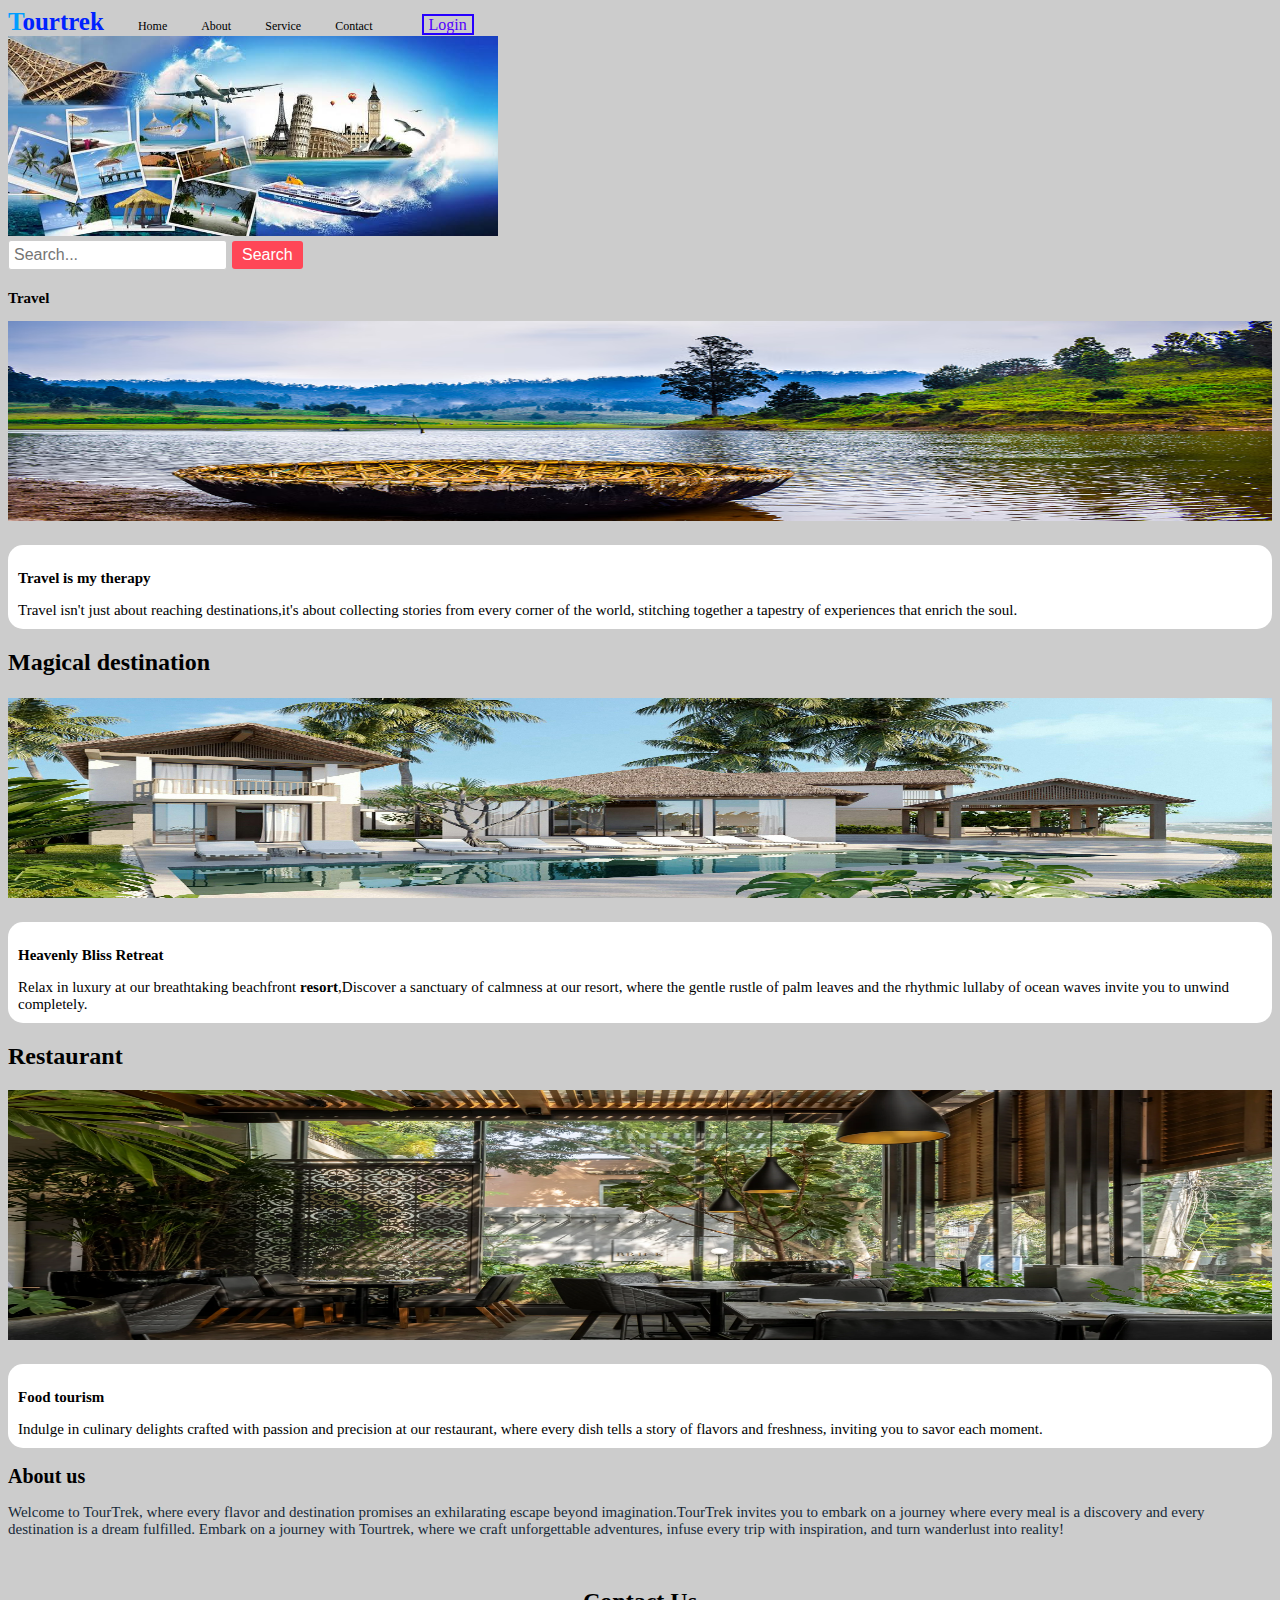
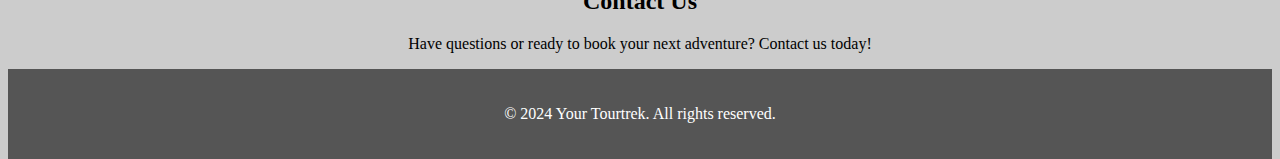
<file: login/index.html>
<!DOCTYPE html>
<html lang="en">
    <head>
        <meta charset="UTF-8">
        <meta name="viewport" content="width=device-width, initial-scale=1.0">
        <title>Travel</title>
        <link rel="stylesheet" href="style5.css">
    

    </head>
 <body>
        
 <nav class="nav"> 
    <h1 class="travel"><span>T</span>ourtrek</h1> 
    <a href="#" class="a">Home</a>
    <a href="about.html" class="a">About</a>
    <a href="service.html" class="a">Service</a>
    <a href="contact.html" class="a">Contact</a>
    <a href="login.html"  class="log">Login</a>
 </nav>
 <img  src="image/travel1 - Copy.jpg" height=200px width=490px alt="EXPLORE THE WORLD">
 <!--<div class="sameline">
    <img src="images/therapy.jpg" height="100px" width="100px" >
 </div>-->
 
 <div class="search-box">
    <input type="text" id="search-bar" placeholder="Search...">
    <button id="search-button">Search</button>
  </div>

        
 <div class="image-container">
 <h2 class="tourist" >Travel</h2>

 <img  class="tour"src="image/shuttersto-62dfac4c783fb8b - Copy.avif" height=200px width=100% alt="EXPLORE THE WORLD">
 <div class="destination-info">
    <h3>Travel is my therapy </h3>
    <p>Travel isn't just about reaching destinations,it's about collecting stories from every corner of the world, stitching together a tapestry of experiences that enrich the soul.</p>
</div>


    <h2>Magical destination</h2>
    <img  class="tour"src="image/pexels-thanhhoa-tran-1488327 - Copy (2).jpg" height=200px width=100% alt="EXPLORE THE WORLD">
      <div class="destination-info">
                <h3>Heavenly Bliss Retreat</h3>
                <p>Relax in luxury at our breathtaking beachfront <b>resort</b>,Discover a sanctuary of calmness at our resort, where the gentle rustle of palm leaves and the rhythmic lullaby of ocean waves invite you to unwind completely.</p>
            </div>
 <h2>Restaurant</h2>
    <img src="image/Brick Hotel Mexico City_Andayve DIC_Brick_2-1 - Copy (2).webp" alt="Your Image" style="height: 250px;" width=100%>


      <div class="destination-info">
                        <h3>Food tourism</h3>
                        <p>Indulge in culinary delights crafted with passion and precision at our restaurant, where every dish tells a story of flavors and freshness, inviting you to savor each moment.</p>
          </div>
 </div>
<h2 class="ac">About us</h2>
<p class="ab">Welcome to TourTrek, where every flavor and destination promises an exhilarating escape beyond imagination.TourTrek invites you to embark on a journey where every meal is a discovery and every destination is a dream fulfilled. Embark on a journey with Tourtrek, where we craft unforgettable adventures, infuse every trip with inspiration, and turn wanderlust into reality!</p>



<section id="contact">
    <h2>Contact Us</h2>
    <p>Have questions or ready to book your next adventure? Contact us today!</p>
    <!-- Contact form or information -->
</section>
</main>

<footer>
<p>&copy; 2024 Your Tourtrek. All rights reserved.</p>
</footer>

  <script src="script5.js"></script>
  <script src="script.js"></script>
  
    </body>
</html>
</file>
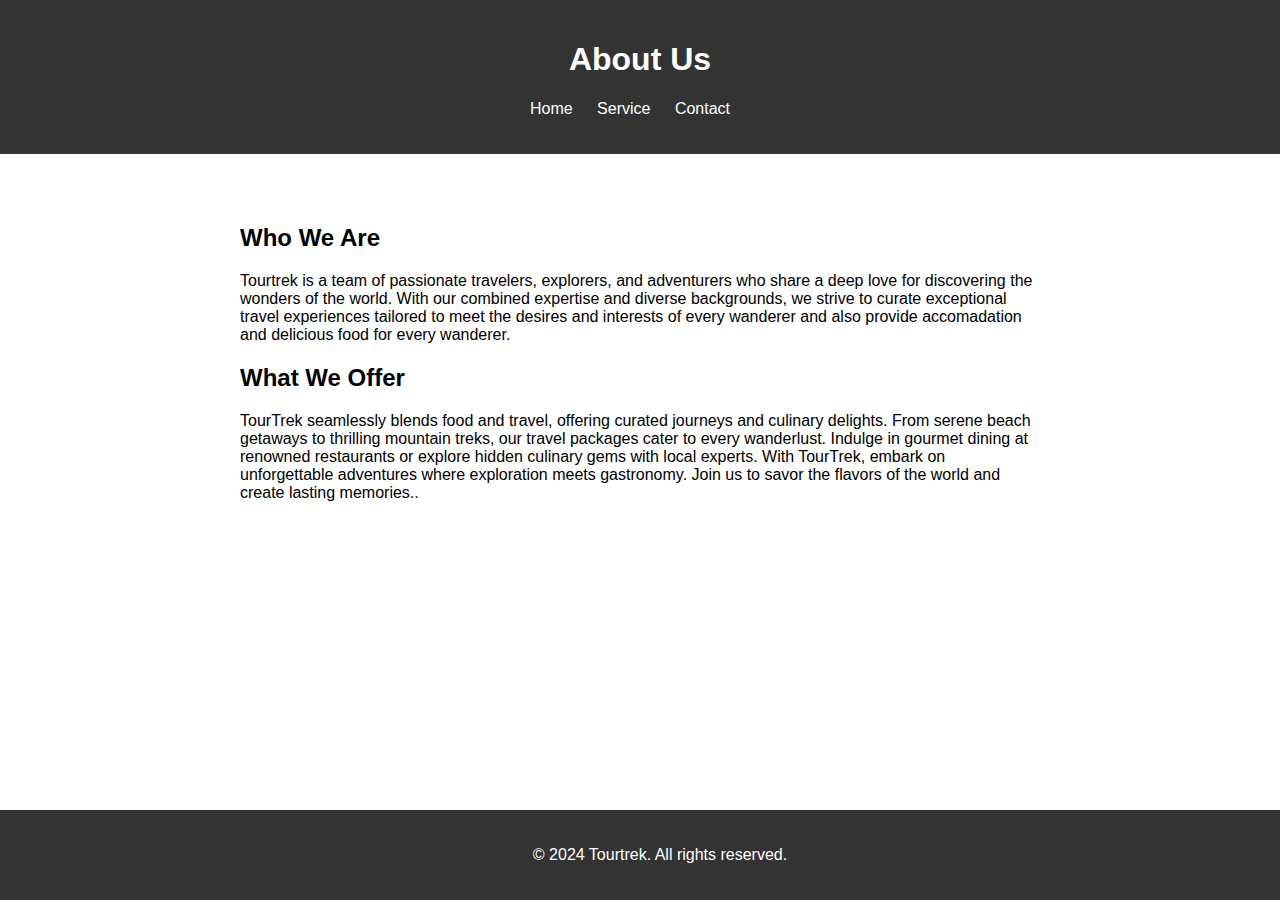
<file: login/about.html>
<!DOCTYPE html>
<html lang="en">
<head>
    <meta charset="UTF-8">
    <meta name="viewport" content="width=device-width, initial-scale=1.0">
    <title>About Us - Wanderlust Adventures</title>
    <link rel="stylesheet" href="style1.css">
</head>
<body>
    <header>
        <h1>About Us</h1>
        <nav>
            <ul>
                <li><a href="index.html">Home</a></li>
                <li><a href="service.html">Service</a></li>
                <li><a href="contact.html">Contact</a></li>
            </ul>
        </nav>
    </header>

    <section class="about">
        <div class="container">
            <h2>Who We Are</h2>
            <p>Tourtrek is a team of passionate travelers, explorers, and adventurers who share a deep love for discovering the wonders of the world. With our combined expertise and diverse backgrounds, we strive to curate exceptional travel experiences tailored to meet the desires and interests of every wanderer and also provide accomadation and delicious food for every wanderer.</p>
            <h2>What We Offer</h2>
            <p>TourTrek seamlessly blends food and travel, offering curated journeys and culinary delights. From serene beach getaways to thrilling mountain treks, our travel packages cater to every wanderlust. Indulge in gourmet dining at renowned restaurants or explore hidden culinary gems with local experts. With TourTrek, embark on unforgettable adventures where exploration meets gastronomy. Join us to savor the flavors of the world and create lasting memories..</p>
        </div>
    </section>

    <footer>
        <p>&copy; 2024 Tourtrek. All rights reserved.</p>
    </footer>

    <script src="script.js"></script>
</body>
</html>
</file>
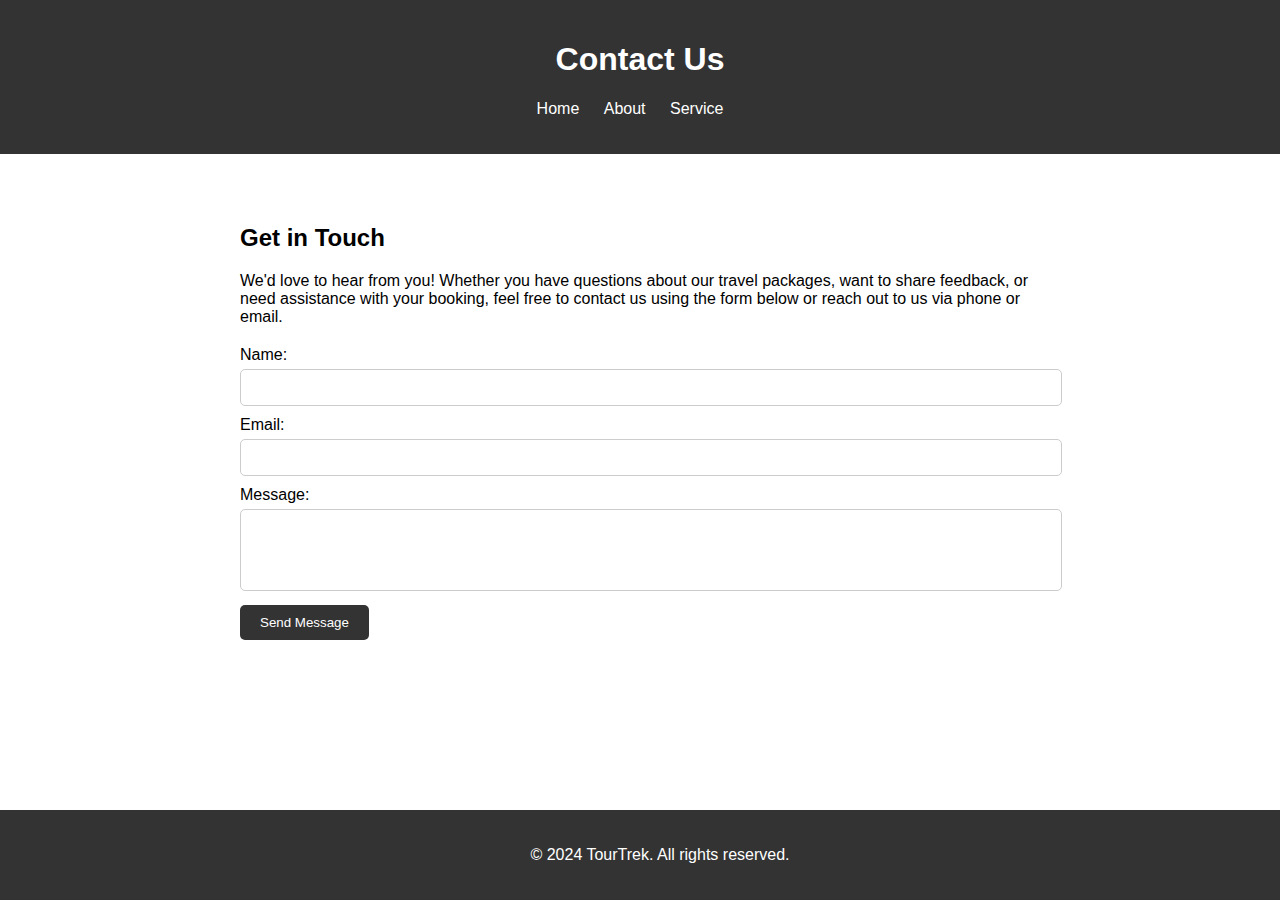
<file: login/contact.html>
<!DOCTYPE html>
<html lang="en">
<head>
    <meta charset="UTF-8">
    <meta name="viewport" content="width=device-width, initial-scale=1.0">
    <title>Contact Us - TourTrek</title>
    <link rel="stylesheet" href="style2.css">
</head>
<body>
    <header>
        <h1>Contact Us</h1>
        <nav>
            <ul>
                <li><a href="index.html">Home</a></li>
                <li><a href="about.html">About</a></li>
                <li><a href="service.html">Service</a></li>
            </ul>
        </nav>
    </header>

    <section class="contact">
        <div class="container">
            <h2>Get in Touch</h2>
            <p>We'd love to hear from you! Whether you have questions about our travel packages, want to share feedback, or need assistance with your booking, feel free to contact us using the form below or reach out to us via phone or email.</p>
            <form action="#" method="POST">
                <label for="name">Name:</label>
                <input type="text" id="name" name="name" required>

                <label for="email">Email:</label>
                <input type="email" id="email" name="email" required>

                <label for="message">Message:</label>
                <textarea id="message" name="message" rows="4" required></textarea>

                <button type="submit">Send Message</button>
            </form>
        </div>
    </section>

    <footer>
        <p>&copy; 2024 TourTrek. All rights reserved.</p>
    </footer>
    <script src="script1.js"></script>
</body>
</html>
</file>
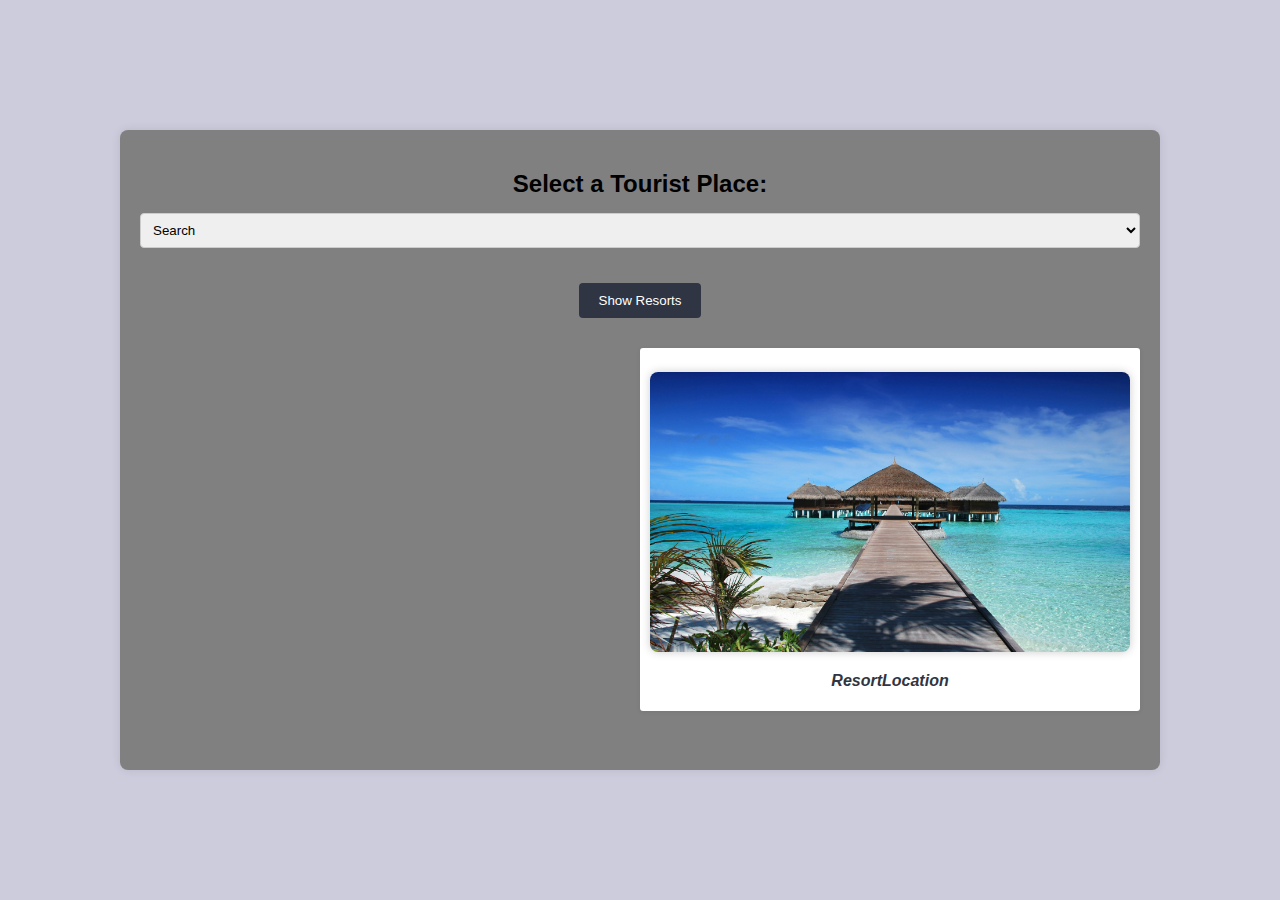
<file: login/resort.html>
<!DOCTYPE html>
<html lang="en">
<head>
<meta charset="UTF-8">
<meta name="viewport" content="width=device-width, initial-scale=1.0">
<title>Resorts Finder</title>
<link rel="stylesheet" href="resort.css">
</head>
<body>
<div class="container">
    <h2>Select a Tourist Place:</h2>
    <select id="places">
        <option value="">Search</option>
        <option value="Ooty">Ooty</option>
        <option value="Kodaikanal">Kodaikanal</option>
        <option value="Kanniyakumari">Kanniyakumari</option>
        <option value="Yercaud">Yercaud</option>
        <option value="Coonoor">Coonoor</option>
        <option value="Rameswaram">Rameswaram</option>
    </select>

    <button onclick="getResorts()">Show Resorts</button>

    <div class="resorts-container">
        <div id="resortsList"></div>
        <div id="resortDetails">
            <h3 id="resortName"></h3>
            <img id="resortImage" src="image/pexels-pixabay-38238.jpg" alt="Resort Image">
            <p id="resortLocation"><b>ResortLocation</b></p>
        </div>
    </div>
</div>

<script src="resort.js"></script>
</body>
</html>
</file>
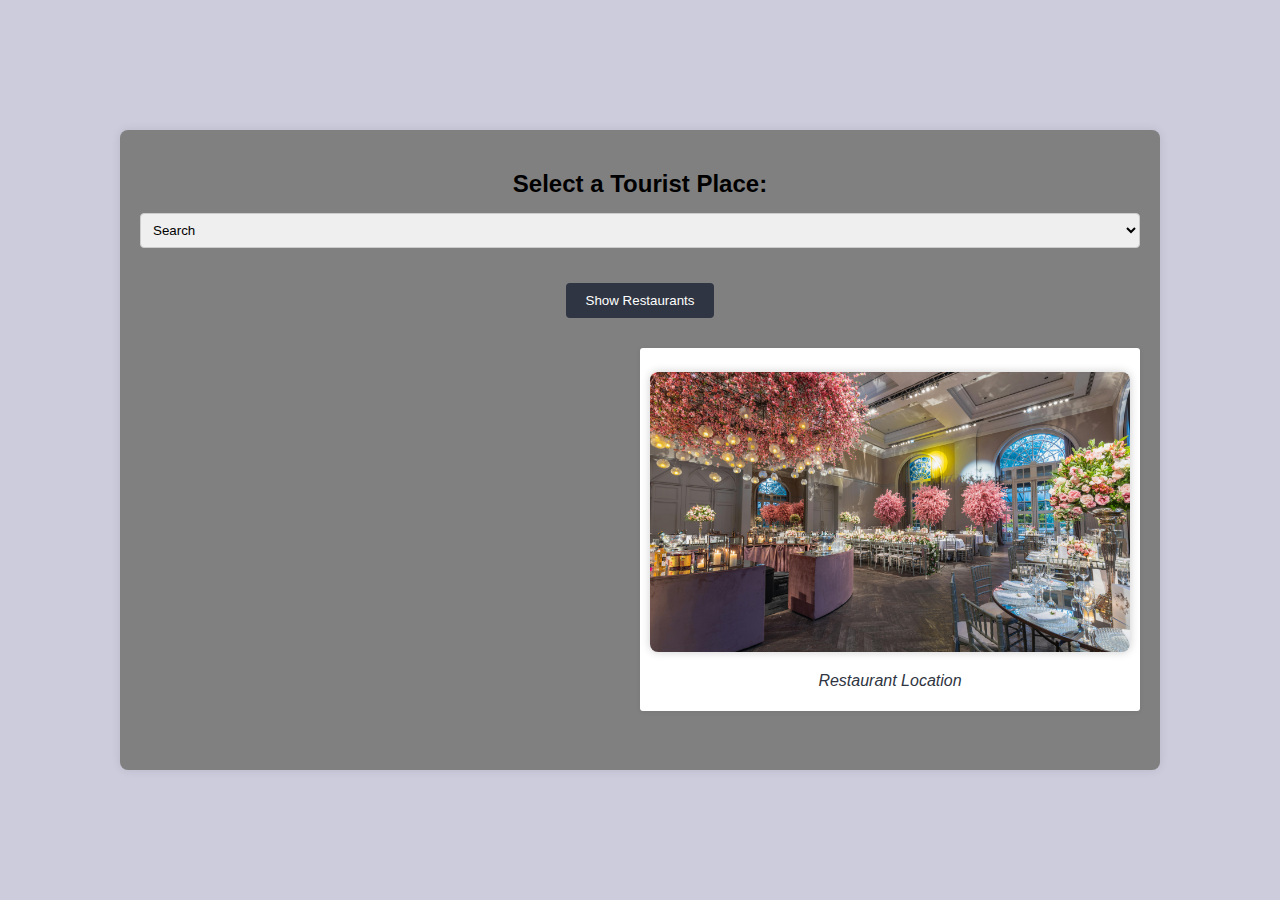
<file: login/restaurant.html>
<!DOCTYPE html>
<html lang="en">
<head>
<meta charset="UTF-8">
<meta name="viewport" content="width=device-width, initial-scale=1.0">
<title>Restaurants Finder</title>
<link rel="stylesheet" href="restaurant.css">
</head>
<body>
<div class="container">
    <h2>Select a Tourist Place:</h2>
    <select id="places">
        <option value="">Search</option>
        <option value="Ooty">Ooty</option>
        <option value="Kodaikanal">Kodaikanal</option>
        <option value="Kanniyakumari">Kanniyakumari</option>
        <option value="Yercaud">Yercaud</option>
        <option value="Coonoor">Coonoor</option>
        <option value="Rameswaram">Rameswaram</option>
    </select>

    <button onclick="getRestaurants()">Show Restaurants</button>

    <div class="restaurants-container">
        <div id="restaurantsList"></div>
        <div id="restaurantDetails">
            <h3 id="restaurantName"></h3>
            <img id="restaurantImage" src="image/pexels-matheus-bertelli-17023021.jpg" alt="Restaurant Image">
            <p id="restaurantLocation">Restaurant Location</p>
        </div>
    </div>
</div>

<script src="res.js"></script>
</body>
</html>
</file>
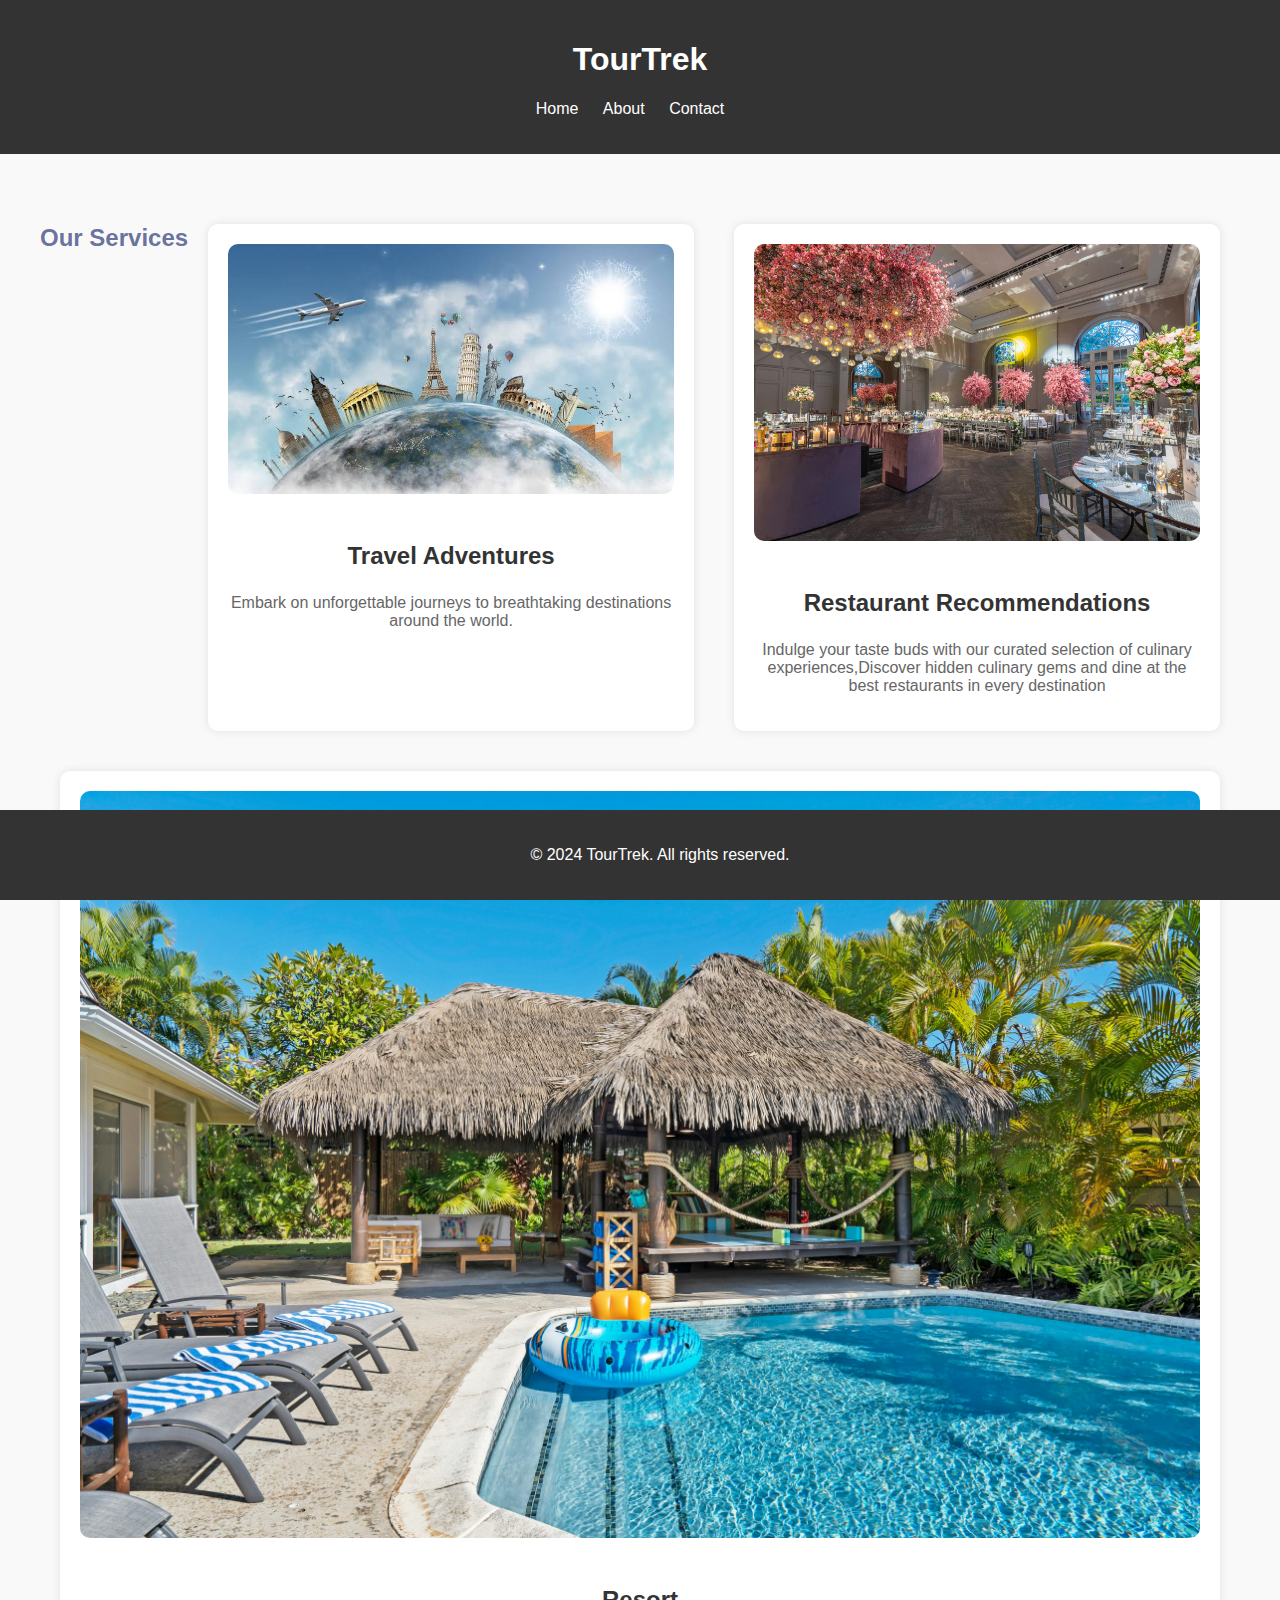
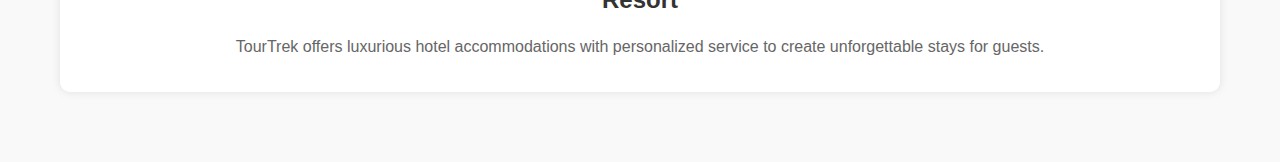
<file: login/service.html>
<!DOCTYPE html>
<html lang="en">
<head>
    <meta charset="UTF-8">
    <meta name="viewport" content="width=device-width, initial-scale=1.0">
    <title>TourTrek - Our Services</title>
    <link rel="stylesheet" href="style3.css">
</head>
<body>

<header>
    <h1>TourTrek</h1>
    <nav>
        <ul>
            <li><a href="index.html">Home</a></li>
            <li><a href="about.html">About</a></li>
            <li><a href="contact.html">Contact</a></li>
            <!-- Add more navigation links as needed -->
        </ul>
    </nav>
</header>

<section class="services">
    <div class="container">
        <h2>Our Services</h2>
        <div class="service">
            <img src="image/travel - Copy (2).jpg" alt="Travel">
            <h3>Travel Adventures</h3>
            <p>Embark on unforgettable journeys to breathtaking destinations around the world.</p>
        </div>
        <div class="service">
            <img src="image/pexels-matheus-bertelli-17023021.jpg" alt="Food">
            <h3>Restaurant Recommendations</h3>
            <p>Indulge your taste buds with our curated selection of culinary experiences,Discover hidden culinary gems and dine at the best restaurants in every destination</p>
        </div>
        <div class="service">
            <img src="image/pexels-jason-boyd-3209055.jpg" alt="Restaurants">
            <h3>Resort</h3>
            <p>TourTrek offers luxurious hotel accommodations with personalized service to create unforgettable stays for guests.</p>
        </div>
    </div>
</section>

<footer>
    <p>&copy; 2024 TourTrek. All rights reserved.</p>
</footer>
<script src="script2.js"></script>

</body>
</html>
</file>
<file: login/style5.css>
nav{
    margin:0;
}
h1,button{
    display: inline;
    
}
h1 span{
    color: rgb(0, 157, 255);
}

h1{
    color: rgb(0, 34, 255);
    font-size:25px;
}
.a{
    color: black;
    font-size:12px;
    text-decoration: none;
    display: inline;
    padding-left: 30px;
}
.a:hover{
    color: rgb(60, 0, 255);
    cursor: pointer;
}
.log{
    border-color:rgb(38, 0, 255) ;
    border-width: 2px;
    border-style: solid;
    color: rgb(85, 0, 255);
    padding-right: 5px;
    padding-left: 5px;
    margin-left: 45px;
    text-decoration: none;

}
.log:hover{
    color:black;
    cursor: pointer;
}
.search-box {
    margin-right: 20px;
    display: flex;
    align-items: center;
  }
  
  #search-bar {
    padding: 5px;
    font-size: 16px;
    border: 1px solid #ccc;
    border-radius: 3px;
  }
  
  #search-button {
    padding: 5px 10px;
    font-size: 16px;
    border: none;
    background-color: #ff4757;
    color: white;
    border-radius: 3px;
    cursor: pointer;
    margin-left: 5px;
  }
.ab{
    color: #162938;
    font-size:18px;

}
body{
        
        background-color: #cccccc;
        height: 500px;
        background-position: center;
        background-repeat: no-repeat;
        background-size: cover;
        position: relative;
      
}
.wrapper{
    position: relative;
    width: 400px;
    height: 440px;
    background:transparent ;
    border: 2px solid rgba(255,255,255,0.5);
    border-radius: 20px;
    backdrop-filter: blur(20px);
    box-shadow: 0 0 30px rgba(0,0,0,0.5);
    display: flex;
    justify-content: center;
    align-items: center;
    margin-top: 150px;
    margin-left: 550px;
    background-color: grey ;
    background-image: url("C:\Users\devad\OneDrive\Desktop\login register\images\travel.jpg");
}
.wrapper.form-box{
    width: 100%;
    padding: 40px;
}

.reg{
    padding-top: 25px;
}


.icon-close{
    position: absolute;
    top: 0;
    right: 0;
    width: 45px;
    height: 45px;
    background: #162938;
    font-size: 2em;
    color:#fff;
    display: flex;
    justify-content: center;
    align-items: center;
    border-bottom-left-radius: 20px;
    cursor: pointer;
    z-index: 1;
    
}
.form-box h2{
    font-size: 2em;
    color: #162938;
    text-align: center;
}
.input-box{
    position: relative;
    width: 100%;
    height: 50px;
    border-bottom: 2px solid #162938;
    margin: 30px 0;
}
.input-box label{
    position: absolute;
    top: 50%;
    left: 5px;
    transform: translateY(-50%);
    font-size: 1em;
    color: #162938;
    font-weight: 500;
    pointer-events: none;
    
}
.input-box input:focus~label,
.input-box input:valid~label{
    top:-5px;
}
.input-box input{
    width: 100%;
    height: 100%;
    background: transparent;
    border: none;
    outline: none;
    font-size: 1em;
    color: #162938;
    font-weight: 600;
    padding: 0 35px 0 5px;
}
 .input-box .icon{
    position: absolute;
    right: 8px;
    font-size: 1.2em;
    color: #162938;
    line-height: 57px;

 }
 .remember-forgot{
    font-size: -9em;
    color: #162938;
    font-weight: 500;
    margin: -15px 0 15px;
    display: flex;
    justify-content: space-between;
 }
 .re{
    accent-color: #162938;
    margin-right: 3px;
 }
 .rm{
    color: #162938;
    text-decoration: none;
    margin-left: 20px;
 }
 .rm:hover{
    text-decoration: underline;
 }
.btn{
    width: 100%;
    height: 45px;
    background-color: #162938;
    border: none;
    outline: none;
    border-radius: 6px;
    cursor: pointer;
    font-size: 1em;
    color:#fff;
    font-weight: 500;
    margin-top: 15px;
}
.close{
    color: #fff;
}
.login-register{
    font-size: -9em;
    color: #162938;
    text-align: center;
    font-weight: 500;
    margin: 25px 0 10px;
    margin-bottom: 50px;
}
.register-link{
    color: #162938;
    text-decoration: none;
    font-weight: 600;
}
.login-link{
    color: #162938;
    text-decoration: none;
    font-weight: 600;
}
.register-link:hover{
    text-decoration: underline;
}
    

img{
    display: inline;
}
.sameline{
    display: inline;
}
.place{
    display: inline-block;
    padding-left: 30px;

}
.pic{
    overflow: hidden;
  }
  .pic:hover img{
  transform: scale(1.5);
  }
.image{
    transition: 0.4s;
    aspect-ratio: 1/1;
    object-fit: cover;
}
.box{
    
    background-color: #fff;
    padding: 5px;
    box-shadow: 0 1px 4px rgba(40, 37, 37, 0.1);
    border-radius: 3px;
    height: 180px;
    width: 200px;
    margin-top: 10px;
    margin-left: 2px;
}
.para{
    font-size: 8px;
    font-weight: 500;
    font-family: sans-serif;
    align-items: center;
    padding-left: 5px;
}
.book{
    
    background-color:#2f3542;
    color:#fff;
    border: none;
    font-size: 1rem;
    font-weight: 500;
    cursor: pointer;
    margin-left: 55px; 
    margin-top: 8px;  
  
}
nav ul {
    list-style-type: none;
    margin: 0;
    padding: 0;
}

nav ul li {
    display: inline;
    margin-right: 20px;
}

nav ul li a {
    color: #fff;
    text-decoration: none;
}



/* Hero section styles */
#hero {
    background-image: url('south-india-tour.jpg');
    background-size: cover;
    background-position: center;
    color: #fff;
    text-align: center;
   /* padding: 100px 0;*/
}

.hero-content {
    max-width: 600px;
    margin: 0 auto;
}

.hero-content h2 {
    font-size: 36px;
    margin-bottom: 20px;
    color: #162938;
}

.hero-content p {
    font-size: 18px;
    margin-bottom: 20px;
    color: #162938;
}


.btn {
    display: inline-block;
    background-color: #333;
    color: #fff;
    padding: 10px 20px;
    text-decoration: none;
    border-radius: 5px;
}

.btn:hover {
    background-color: #555;
}

/* Destination section styles */
#destinations {
    margin-top: 50px;
}

.destination-gallery {
    display: flex;
    flex-wrap: wrap;
}

.destination {
    width: 300px;
    margin-bottom: 15px;
  
}

.destination-info {
    background-color: #fff;
    padding :10px;
    border-radius: 15px;
    justify-content: center;
    margin-top: 20px;
}

.destination-info h3 {
    font-size: 15px;
    margin-bottom: 10px;
}

.destination-info p {
    font-size: 15px;
    margin-bottom: 0;
}

/* Contact section styles */
#contact {
    margin-top: 50px;
    text-align: center;
    color: black;
    
}

/* Footer styles */
footer {
    background-color:#555;
    color: #fff;
    text-align: center;
    padding: 20px;
}
.ac{
    font-size: 20px;
}
.ab{
    font-size: 15px; 
    text-align: left;
}
.tour{
    margin-top: 2px;
}
.tourist{
    font-size: 15px;
    margin-top:20px;
}
</file>
<file: login/style1.css>
/* styles.css */

body {
  font-family: Arial, sans-serif;
  margin: 0;
  padding: 0;
}

header {
  background-color: #333;
  color: #fff;
  padding: 20px;
  text-align: center;
}

nav ul {
  list-style-type: none;
  padding: 0;
}

nav ul li {
  display: inline;
  margin-right: 20px;
}

nav ul li a {
  color: #fff;
  text-decoration: none;
}

.about {
  padding: 50px 0;
}

.container {
  max-width: 800px;
  margin: 0 auto;
  padding: 0 20px;
}

footer {
  background-color: #333;
  color: #fff;
  text-align: center;
  padding: 20px;
  position: fixed;
  bottom: 0;
  width: 100%;
}
</file>
<file: login/style2.css>
/* styles.css */

body {
    font-family: Arial, sans-serif;
    margin: 0;
    padding: 0;
}

header {
    background-color: #333;
    color: #fff;
    padding: 20px;
    text-align: center;
}

nav ul {
    list-style-type: none;
    padding: 0;
}

nav ul li {
    display: inline;
    margin-right: 20px;
}

nav ul li a {
    color: #fff;
    text-decoration: none;
}

.contact {
    padding: 50px 0;
}

.container {
    max-width: 800px;
    margin: 0 auto;
    padding: 0 20px;
}

.contact form {
    margin-top: 20px;
}

.contact form label {
    display: block;
    margin-bottom: 5px;
}

.contact form input[type="text"],
.contact form input[type="email"],
.contact form textarea {
    width: 100%;
    padding: 10px;
    margin-bottom: 10px;
    border: 1px solid #ccc;
    border-radius: 5px;
}

.contact form textarea {
    resize: none;
}

.contact form button {
    background-color: #333;
    color: #fff;
    padding: 10px 20px;
    border: none;
    border-radius: 5px;
    cursor: pointer;
}

.contact form button:hover {
    background-color: #555;
}

footer {
    background-color: #333;
    color: #fff;
    text-align: center;
    padding: 20px;
    position: fixed;
    bottom: 0;
    width: 100%;
}
</file>
<file: login/resort.css>
body {
    font-family: Arial, sans-serif;
    background-color: #ccd;
    margin: 0;
    padding: 0;
    display: flex;
    justify-content: center;
    align-items: center;
    height: 100vh;
}

.container {
    background-color:grey;
    padding: 20px;
    border-radius: 8px;
    box-shadow: 0 0 10px rgba(0, 0, 0, 0.1);
    width: 1000px;
height: 600px;
    text-align: center;
}

h2 {
    margin-bottom: 15px;
}

select {
    width: 100%;
    padding: 8px;
    margin-bottom: 10px;
    border: 1px solid #ccc;
    border-radius: 4px;
    box-sizing: border-box;
}

button {
    background-color:#2f3542;
    color: white;
    padding: 10px 20px;
    border: none;
    border-radius: 4px;
    cursor: pointer;
    margin-bottom: 30px;
    margin-top: 25px;
}

button:hover {
    background-color: #3b4755;
}

.resorts-container {
    display: flex;
    justify-content: space-between;
    align-items: flex-start;
}

#resortsList {
    flex: 1;
    text-align: left;
    padding-right: 10px;
    cursor: pointer;
    font-size: 25px;
}


#resortDetails {
    flex: 1;
    text-align: center;
    padding: 5px;
    background-color: #fff;
    box-shadow: 0 1px 4px rgba(40, 37, 37, 0.1);
    border-radius: 3px;
}

#resortImage {
    width: 480px;
    height: 280px;
    aspect-ratio: 1/1;
    object-fit: cover;
    border-radius: 8px;
    box-shadow: 0 0 10px rgba(0, 0, 0, 0.2);
   
}

#resortLocation {
    font-style: italic;
    color: #2f3542;;
}
</file>
<file: login/restaurant.css>
body {
    font-family: Arial, sans-serif;
    background-color: #ccd;
    margin: 0;
    padding: 0;
    display: flex;
    justify-content: center;
    align-items: center;
    height: 100vh;
}

.container {
    background-color:grey;
    padding: 20px;
    border-radius: 8px;
    box-shadow: 0 0 10px rgba(0, 0, 0, 0.1);
    width: 1000px;
height: 600px;
    text-align: center;
}

h2 {
    margin-bottom: 15px;
}

select {
    width: 100%;
    padding: 8px;
    margin-bottom: 10px;
    border: 1px solid #ccc;
    border-radius: 4px;
    box-sizing: border-box;
}

button {
    background-color:#2f3542;
    color: white;
    padding: 10px 20px;
    border: none;
    border-radius: 4px;
    cursor: pointer;
    margin-bottom: 30px;
    margin-top: 25px;
}

button:hover {
    background-color: #3b4755;
}
.restaurants-container {
    display: flex;
    justify-content: space-between;
    align-items: flex-start;
}

#restaurantsList {
    flex: 1;
    text-align: left;
    padding-right: 10px;
    cursor: pointer;
    font-size: 25px;
}


#restaurantDetails {
    flex: 1;
    text-align: center;
    padding: 5px;
    background-color: #fff;
    box-shadow: 0 1px 4px rgba(40, 37, 37, 0.1);
    border-radius: 3px;
}

#restaurantImage {
    width: 480px;
    height: 280px;
    aspect-ratio: 1/1;
    object-fit: cover;
    border-radius: 8px;
    box-shadow: 0 0 10px rgba(0, 0, 0, 0.2);
   
}

#restaurantLocation {
    font-style: italic;
    color: #2f3542;;
}
</file>
<file: login/style3.css>
/* styles.css */

body {
    font-family: Arial, sans-serif;
    margin: 0;
    padding: 0;
}

header {
    background-color: #333;
    color: #fff;
    padding: 20px;
    text-align: center;
}
h2{
    color: rgba(20, 37, 106, 0.651);
}

nav ul {
    list-style-type: none;
    padding: 0;
}

nav ul li {
    display: inline;
    margin-right: 20px;
}

nav ul li a {
    color: #fff;
    text-decoration: none;
}

.services {
    padding: 50px 0;
    background-color: #f9f9f9;
    
}

.services .container {
    max-width: 1200px;
    margin: 0 auto;
    display: flex;
    justify-content: space-around;
    flex-wrap: wrap;
}

.services .service {
    flex: 1 1 300px;
    margin: 20px;
    padding: 20px;
    background-color: #fff;
    text-align: center;
    border-radius: 10px;
    box-shadow: 0 0 10px rgba(0, 0, 0, 0.1);
}

.services .service img {
    width: 100%;
    border-radius: 10px;
    margin-bottom: 20px;
    cursor: pointer;
}

.services .service h3 {
    font-size: 24px;
    color: #333;
}

.services .service p {
    font-size: 16px;
    color: #666;
}

footer {
    background-color: #333;
    color: #fff;
    text-align: center;
    padding: 20px;
    position: fixed;
    bottom: 0;
    width: 100%;
}
</file>
